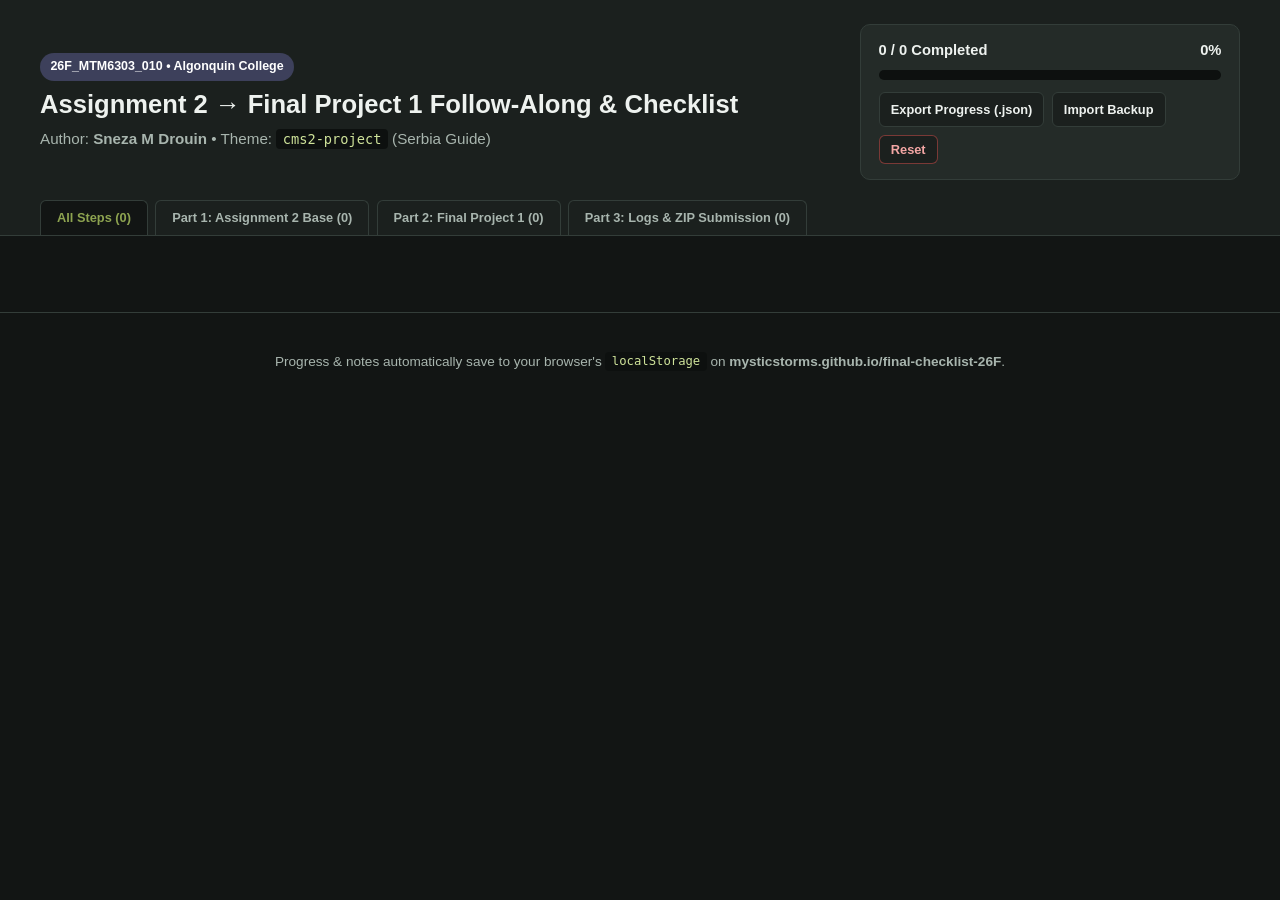
<file: index.html>
<!DOCTYPE html>
<html lang="en">
<head>
  <meta charset="UTF-8" />
  <meta name="viewport" content="width=device-width, initial-scale=1.0" />
  <title>MTM6303 Final Checklist 26F — Sneza M Drouin</title>
  <link rel="stylesheet" href="style.css" />
</head>
<body>
  <header class="app-header">
    <div class="header-inner">
      <div>
        <span class="badge">26F_MTM6303_010 • Algonquin College</span>
        <h1>Assignment 2 &rarr; Final Project 1 Follow-Along &amp; Checklist</h1>
        <p class="subtitle">Author: <strong>Sneza M Drouin</strong> &bull; Theme: <code>cms2-project</code> (Serbia Guide)</p>
      </div>
      <div class="progress-card" aria-live="polite">
        <div class="progress-top">
          <span id="progress-label">0 / 0 Completed</span>
          <span id="progress-percent">0%</span>
        </div>
        <div class="progress-track">
          <div id="progress-fill" class="progress-fill" style="width: 0%"></div>
        </div>
        <div class="backup-actions">
          <button type="button" id="btn-export" class="btn-secondary">Export Progress (.json)</button>
          <label for="file-import" class="btn-secondary file-label">Import Backup</label>
          <input type="file" id="file-import" accept=".json" hidden />
          <button type="button" id="btn-reset" class="btn-danger">Reset</button>
        </div>
      </div>
    </div>

    <nav class="tabs" aria-label="Checklist sections">
      <button type="button" class="tab-btn active" data-filter="all">All Steps (<span id="count-all">0</span>)</button>
      <button type="button" class="tab-btn" data-filter="a2">Part 1: Assignment 2 Base (<span id="count-a2">0</span>)</button>
      <button type="button" class="tab-btn" data-filter="fp1">Part 2: Final Project 1 (<span id="count-fp1">0</span>)</button>
      <button type="button" class="tab-btn" data-filter="submit">Part 3: Logs &amp; ZIP Submission (<span id="count-submit">0</span>)</button>
    </nav>
  </header>

  <main class="container">
    <div id="steps-container"></div>
  </main>

  <footer class="app-footer">
    <p>Progress &amp; notes automatically save to your browser's <code>localStorage</code> on <strong>mysticstorms.github.io/final-checklist-26F</strong>.</p>
  </footer>

  <script src="script.js"></script>
</body>
</html>
</file>
<file: style.css>
:root {
  --bg: #121514;
  --surface: #1b201e;
  --surface-alt: #242b28;
  --border: #333d39;
  --text: #eef2ef;
  --text-muted: #a8b5ae;
  --sage: #8da350;
  --terracotta: #E07A5F;
  --slate: #3D405B;
  --danger: #d9534f;
  --code-bg: #0d100f;
}

*, *::before, *::after {
  box-sizing: border-box;
}

html, body {
  margin: 0;
  padding: 0;
  width: 100%;
  min-width: 100%;
  max-width: 100%;
  overflow-x: hidden;
  font-family: -apple-system, BlinkMacSystemFont, "Segoe UI", Roboto, Oxygen, Ubuntu, Cantarell, sans-serif;
  background-color: var(--bg);
  color: var(--text);
  line-height: 1.6;
}

code {
  background: var(--code-bg);
  color: #cfe39a;
  padding: 0.15rem 0.4rem;
  border-radius: 4px;
  font-family: ui-monospace, SFMono-Regular, Menlo, Monaco, Consolas, monospace;
  font-size: 0.9em;
  overflow-wrap: anywhere;
}

.app-header {
  display: block;
  width: 100%;
  background: var(--surface);
  border-bottom: 1px solid var(--border);
  padding: 1.5rem 2.5rem 0;
  position: sticky;
  top: 0;
  z-index: 20;
}

.header-inner {
  display: flex;
  flex-wrap: wrap;
  justify-content: space-between;
  align-items: center;
  gap: 1.5rem;
  width: 100%;
  max-width: 100%;
  padding-bottom: 1.25rem;
}

.header-inner > div:first-child {
  flex: 1 1 380px;
  min-width: 0;
}

.badge {
  display: inline-block;
  background: var(--slate);
  color: #fff;
  font-size: 0.78rem;
  font-weight: 600;
  padding: 0.25rem 0.65rem;
  border-radius: 999px;
  margin-bottom: 0.5rem;
}

h1 {
  margin: 0 0 0.35rem;
  font-size: 1.6rem;
  line-height: 1.25;
  overflow-wrap: break-word;
}

.subtitle {
  margin: 0;
  color: var(--text-muted);
  font-size: 0.95rem;
  overflow-wrap: break-word;
}

.progress-card {
  flex: 0 1 380px;
  width: 100%;
  min-width: 280px;
  background: var(--surface-alt);
  border: 1px solid var(--border);
  border-radius: 10px;
  padding: 0.9rem 1.1rem;
}

.progress-top {
  display: flex;
  justify-content: space-between;
  font-weight: 700;
  font-size: 0.92rem;
  margin-bottom: 0.45rem;
}

.progress-track {
  width: 100%;
  height: 10px;
  background: var(--code-bg);
  border-radius: 999px;
  overflow: hidden;
  margin-bottom: 0.75rem;
}

.progress-fill {
  height: 100%;
  background: linear-gradient(90deg, var(--sage), var(--terracotta));
  transition: width 0.25s ease;
}

.backup-actions {
  display: flex;
  flex-wrap: wrap;
  gap: 0.45rem;
}

button, .file-label {
  cursor: pointer;
  border: 1px solid var(--border);
  border-radius: 6px;
  font-size: 0.8rem;
  font-weight: 600;
  padding: 0.4rem 0.7rem;
  background: var(--surface);
  color: var(--text);
  transition: background 0.15s ease, border-color 0.15s ease;
}

button:hover, .file-label:hover {
  background: var(--slate);
  border-color: var(--sage);
}

.btn-danger {
  border-color: rgba(217, 83, 79, 0.5);
  color: #f3a6a4;
}

.btn-danger:hover {
  background: var(--danger);
  color: #fff;
}

.tabs {
  display: flex;
  flex-wrap: wrap;
  gap: 0.45rem;
  width: 100%;
  max-width: 100%;
}

.tab-btn {
  border-bottom: none;
  border-bottom-left-radius: 0;
  border-bottom-right-radius: 0;
  padding: 0.6rem 1rem;
  background: transparent;
  color: var(--text-muted);
}

.tab-btn.active {
  background: var(--bg);
  color: var(--sage);
  border-color: var(--border);
}

main.container,
.container {
  display: block;
  width: 100%;
  min-width: 100%;
  max-width: 100%;
  margin: 0;
  padding: 1.75rem 2.5rem 3rem;
}

#steps-container {
  display: block;
  width: 100%;
  max-width: 100%;
}

.step-card {
  display: block;
  width: 100%;
  max-width: 100%;
  background: var(--surface);
  border: 1px solid var(--border);
  border-left: 5px solid var(--sage);
  border-radius: 10px;
  padding: 1.35rem 1.5rem;
  margin-bottom: 1.25rem;
  transition: opacity 0.2s ease, border-color 0.2s ease;
}

.step-card[data-phase="fp1"] {
  border-left-color: var(--terracotta);
}

.step-card[data-phase="submit"] {
  border-left-color: var(--slate);
}

.step-card.completed {
  opacity: 0.72;
}

.step-card.completed .step-title {
  text-decoration: line-through;
  color: var(--text-muted);
}

.step-header {
  display: flex;
  align-items: flex-start;
  gap: 0.95rem;
  width: 100%;
  max-width: 100%;
}

.step-checkbox {
  width: 1.3rem;
  height: 1.3rem;
  margin-top: 0.25rem;
  accent-color: var(--sage);
  cursor: pointer;
  flex: 0 0 auto;
}

.step-meta {
  flex: 1 1 0;
  width: 100%;
  min-width: 0;
  max-width: 100%;
}

.phase-tag {
  display: inline-block;
  font-size: 0.72rem;
  font-weight: 700;
  text-transform: uppercase;
  letter-spacing: 0.04em;
  color: var(--sage);
  margin-bottom: 0.2rem;
}

.step-card[data-phase="fp1"] .phase-tag {
  color: var(--terracotta);
}

.step-card[data-phase="submit"] .phase-tag {
  color: #9ea3d1;
}

.step-title {
  margin: 0 0 0.4rem;
  font-size: 1.2rem;
  overflow-wrap: break-word;
}

.step-desc {
  margin: 0 0 0.8rem;
  color: var(--text-muted);
  font-size: 0.96rem;
  overflow-wrap: break-word;
}

.verify-box {
  display: block;
  width: 100%;
  max-width: 100%;
  background: rgba(141, 163, 80, 0.1);
  border: 1px solid rgba(141, 163, 80, 0.35);
  border-radius: 6px;
  padding: 0.65rem 0.9rem;
  font-size: 0.9rem;
  margin-bottom: 0.9rem;
  overflow-wrap: break-word;
}

.verify-box strong {
  color: #cbe08c;
}

.code-wrapper {
  display: block;
  position: relative;
  margin-bottom: 0.9rem;
  width: 100%;
  max-width: 100%;
  min-width: 0;
}

.code-topbar {
  display: flex;
  justify-content: space-between;
  align-items: center;
  gap: 0.5rem;
  width: 100%;
  background: #141817;
  border: 1px solid var(--border);
  border-bottom: none;
  border-radius: 6px 6px 0 0;
  padding: 0.4rem 0.8rem;
  font-size: 0.8rem;
  color: var(--text-muted);
}

pre {
  display: block;
  margin: 0;
  width: 100%;
  max-width: 100%;
  background: var(--code-bg);
  border: 1px solid var(--border);
  border-radius: 0 0 6px 6px;
  padding: 0.95rem 1rem;
  overflow-x: auto;
  font-size: 0.86rem;
  line-height: 1.5;
  color: #e4ece6;
}

pre code {
  background: transparent;
  padding: 0;
  overflow-wrap: normal;
  white-space: pre;
}

.notes-area {
  display: block;
  width: 100%;
  max-width: 100%;
  min-height: 60px;
  background: var(--code-bg);
  border: 1px solid var(--border);
  border-radius: 6px;
  color: var(--text);
  padding: 0.6rem 0.8rem;
  font-family: inherit;
  font-size: 0.88rem;
  resize: vertical;
}

.notes-area:focus {
  outline: 2px solid var(--sage);
  border-color: transparent;
}

.app-footer {
  display: block;
  width: 100%;
  text-align: center;
  color: var(--text-muted);
  font-size: 0.85rem;
  padding: 1.5rem 2.5rem;
  border-top: 1px solid var(--border);
  overflow-wrap: break-word;
}

@media (max-width: 780px) {
  .app-header {
    position: static;
    padding: 1.25rem 1rem 0;
  }
  main.container,
  .container,
  .app-footer {
    padding-left: 1rem;
    padding-right: 1rem;
  }
  .step-card {
    padding: 1.1rem;
  }
}
</file>
